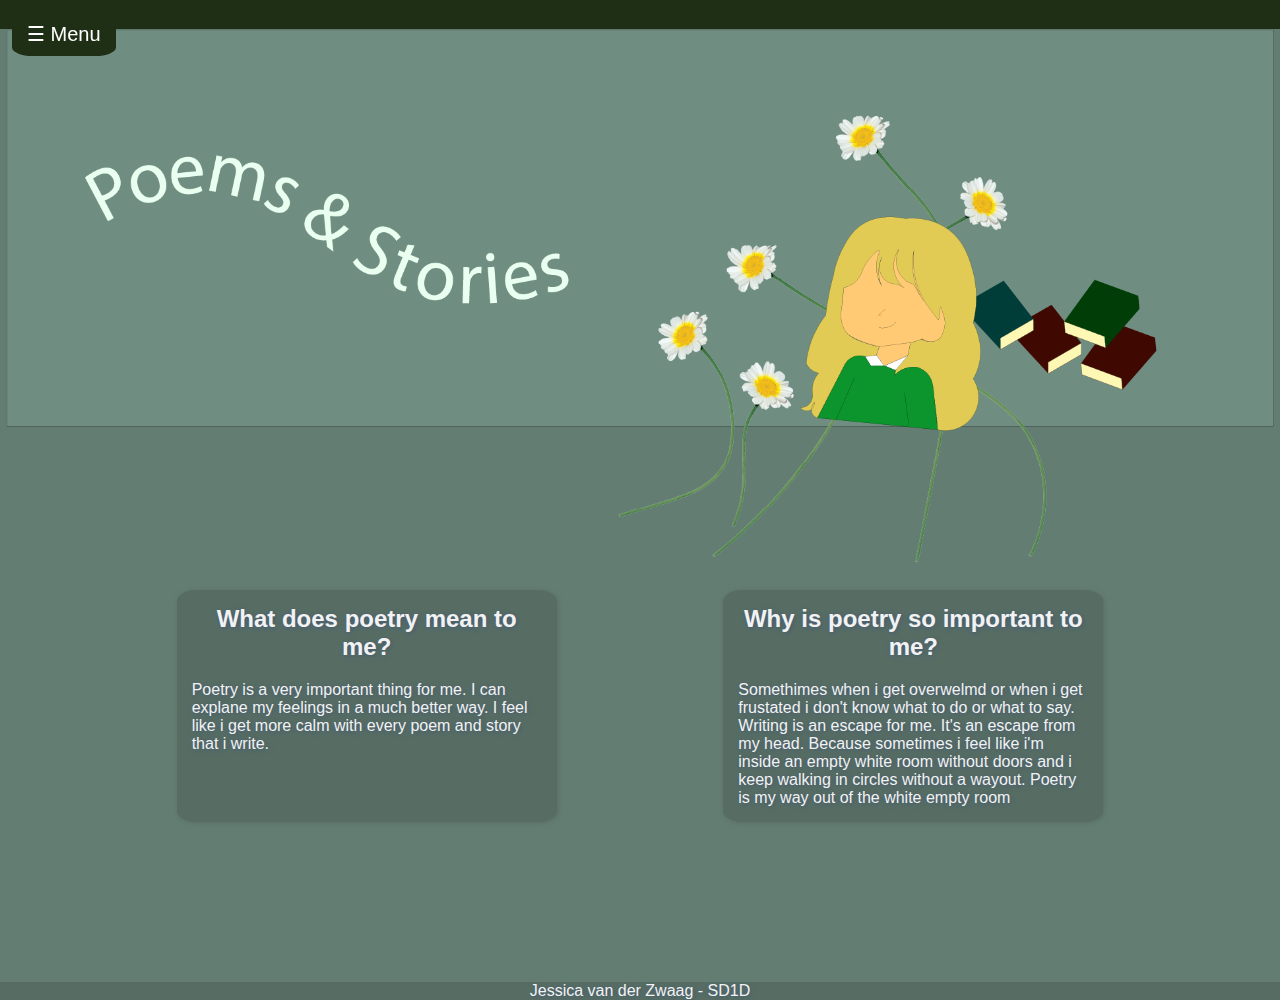
<file: index.html>
<!DOCTYPE html>
<html lang="en">
<head>
    <meta charset="UTF-8">
    <meta name="viewport" content="width=device-width, initial-scale=1.0">
    <link rel="stylesheet" href="./css/style.css">
    <title>Poems & Stories</title>
</head>
<body>
    <nav class="navbar">
        <div id="mySidebar" class="sidebar">
            <a href="javascript:void(0)" class="closebtn" onclick="closeNav()">×</a>
            <h1 id="title2">Poems & Stories</h1>
            <a href="./index.html">Home</a>
            <a href="/pages/slimes.html">Stories</a>
          </div>
          <div class="main2">
            <button class="openbtn" onclick="openNav()">☰ Menu</button>  
        </div>         
    </nav>
    <main>
        <section class="main">
                    <figure>
                        <img src="./Pics/Background.png" alt="Background" id="bgbox">
                    </figure>

                <section class="infobox1">
                <article class="bx">
                    <h2 class="title">What does poetry mean to me?</h2>
                    <p>
                        Poetry is a very important thing for me. I can explane my feelings in a much better 
                        way. I feel like i get more calm with every poem and story that i write. 
                        
                    </p>
                </article>
                <article class="bx">
                    <h2 class="title"> Why is poetry so important to me?</h2>
                    <p>
                        Somethimes when i get overwelmd or when i get frustated i don't know what to do or what to say. 
                        Writing is an escape for me. It's an escape from my head. Because sometimes i feel like i'm inside 
                        an empty white room without doors and i keep walking in circles without a wayout. 
                        Poetry is my way out of the white empty room
                    </p>
                </article>
                </section>
        </section>
        <footer class="credits">
            <article class="credits1">
                Jessica van der Zwaag - SD1D 
            </article>
        </footer>
    </main>
    <script>
        function openNav() {
          document.getElementById("mySidebar").style.width = "250px";
          document.getElementById("main").style.marginLeft = "250px";
        }
        
        function closeNav() {
          document.getElementById("mySidebar").style.width = "0";
          document.getElementById("main").style.marginLeft= "0";
        }
        </script>
           
</body>
</html>
</file>
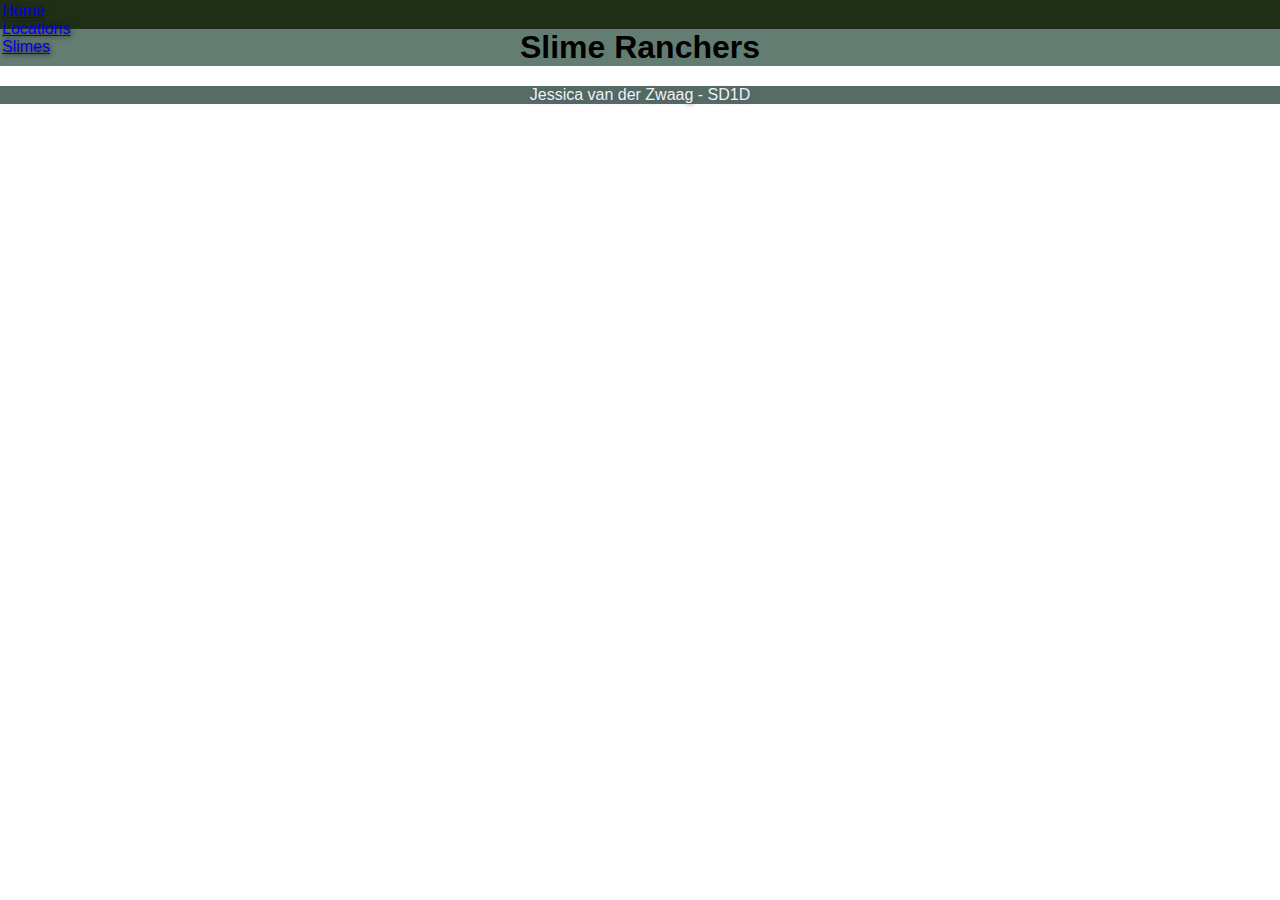
<file: pages/locations.html>
<!DOCTYPE html>
<html lang="en">
<head>
    <meta charset="UTF-8">
    <meta name="viewport" content="width=device-width, initial-scale=1.0">
    <link rel="stylesheet" href="../css/style.css">
    <title>Slime Rancher</title>
</head>
<body>
    <nav class="navbar">
        <ul>
            <li><a href="../index.html">Home</a></li>
            <li><a href="./locations.html">Locations</a></li>
            <li><a href="./slimes.html">Slimes</a></li>
        </ul>
    </nav>
    <main>
        <section class="main">
            <article class="info">
           
                <h1 class="title">Slime Ranchers</h1>
                <section class="info1">
           
                </section>
            </article>
            <article class="collections">
                <section class="collections1">
                    
                </section>
            </article>
            <article class="wie">
                <section class="wie1">

                </section>
            </article>
            <article class="wat">
                <section class="wat1">

                </section>
            </article>
        </section>
        <footer class="credits">
            <article class="credits1">
                Jessica van der Zwaag - SD1D 
            </article>
        </footer>
    </main>
</body>
</html>
</file>
<file: css/style.css>
*{
    margin:0;
    padding:0;
    font-family: 'Segoe UI', Tahoma, Geneva, Verdana, sans-serif;
}

.navbar{
    background-color: #1f2f16;
    height: 25px;
    color: rgb(255, 255, 255);
    text-shadow: 1px 1px 5px rgb(32, 31, 31);
    padding:2px;
    position: sticky;
    top:0;
    cursor: default; 
}

.main{
    background-color: #647d73;
    text-align: center;
    cursor: default;
    
}

.credits{
    text-align: center;
    background-color: #576d64;
    color: #f2f2f2;
    text-shadow: 1px 1px 5px #425876;
    cursor:default;
}
#bgbox{
    width: 99vw;
}
#infobox{
  align-items: center;
  justify-items: center;
  line-height: 150px;
  color: white;
  font-size: 40px;
  height:150px;
}

.infobox1{
    display: flex;
    justify-content: space-evenly;
    text-align: start;
    padding:10px;
    color:#f2f2f2;
    text-shadow: 1px 1px 5px #425876;

}
.text{
  background-color: #FFD9CE;
  background-image: linear-gradient(45deg, #0081A7,#FFD9CE,#B5D6B2,#8EF9F3);
  background-size:100%;
  background-repeat: repeat;
  -webkit-background-clip: text;
  -webkit-text-fill-color: transparent;
 
}

.bx{
    width:350px;
    padding: 15px;
    background-color: #576d64;
    border-radius: 5%;
    box-shadow: 1px 1px 5px #576d64;
    margin-bottom:150px;
}
.title{
    text-align: center;
    vertical-align: middle;
    margin-bottom: 20px;
}
#title2{
  padding: 8px 8px 8px 32px;
  margin-bottom: 20px;
  text-decoration: none;
  font-size: 25px;
  color: #ffffff;
  display: block;
  transition: 0.3s;
}

.sidebar {
  height: 100%;
  width: 0;
  position: fixed;
  z-index: 1;
  top: 0;
  left: 0;
  background-color: #111;
  overflow-x: hidden;
  transition: 0.5s;
  padding-top: 60px;
}

.sidebar a {
  padding: 8px 8px 8px 32px;
  text-decoration: none;
  font-size: 25px;
  color: #818181;
  display: block;
  transition: 0.3s;
}

.sidebar a:hover {
  color: #f1f1f1;
}

.sidebar .closebtn {
  position: absolute;
  top: 0;
  right: 25px;
  font-size: 36px;
  margin-left: 50px;
}

.openbtn {
  font-size: 20px;
  cursor: pointer;
  background-color: #1f2f16;
  border-radius: 20%;
  color: white;
  padding: 10px 15px;
  border: none;
}

.openbtn:hover {
  background-color: #182311;
  transition: 0.5s ease-in;
}

.main2 {
  transition: margin-left .5s;
  padding: 10px;
}
@media screen and (max-height: 450px) {
  .sidebar {padding-top: 15px;}
  .sidebar a {font-size: 18px;}
}
</file>
